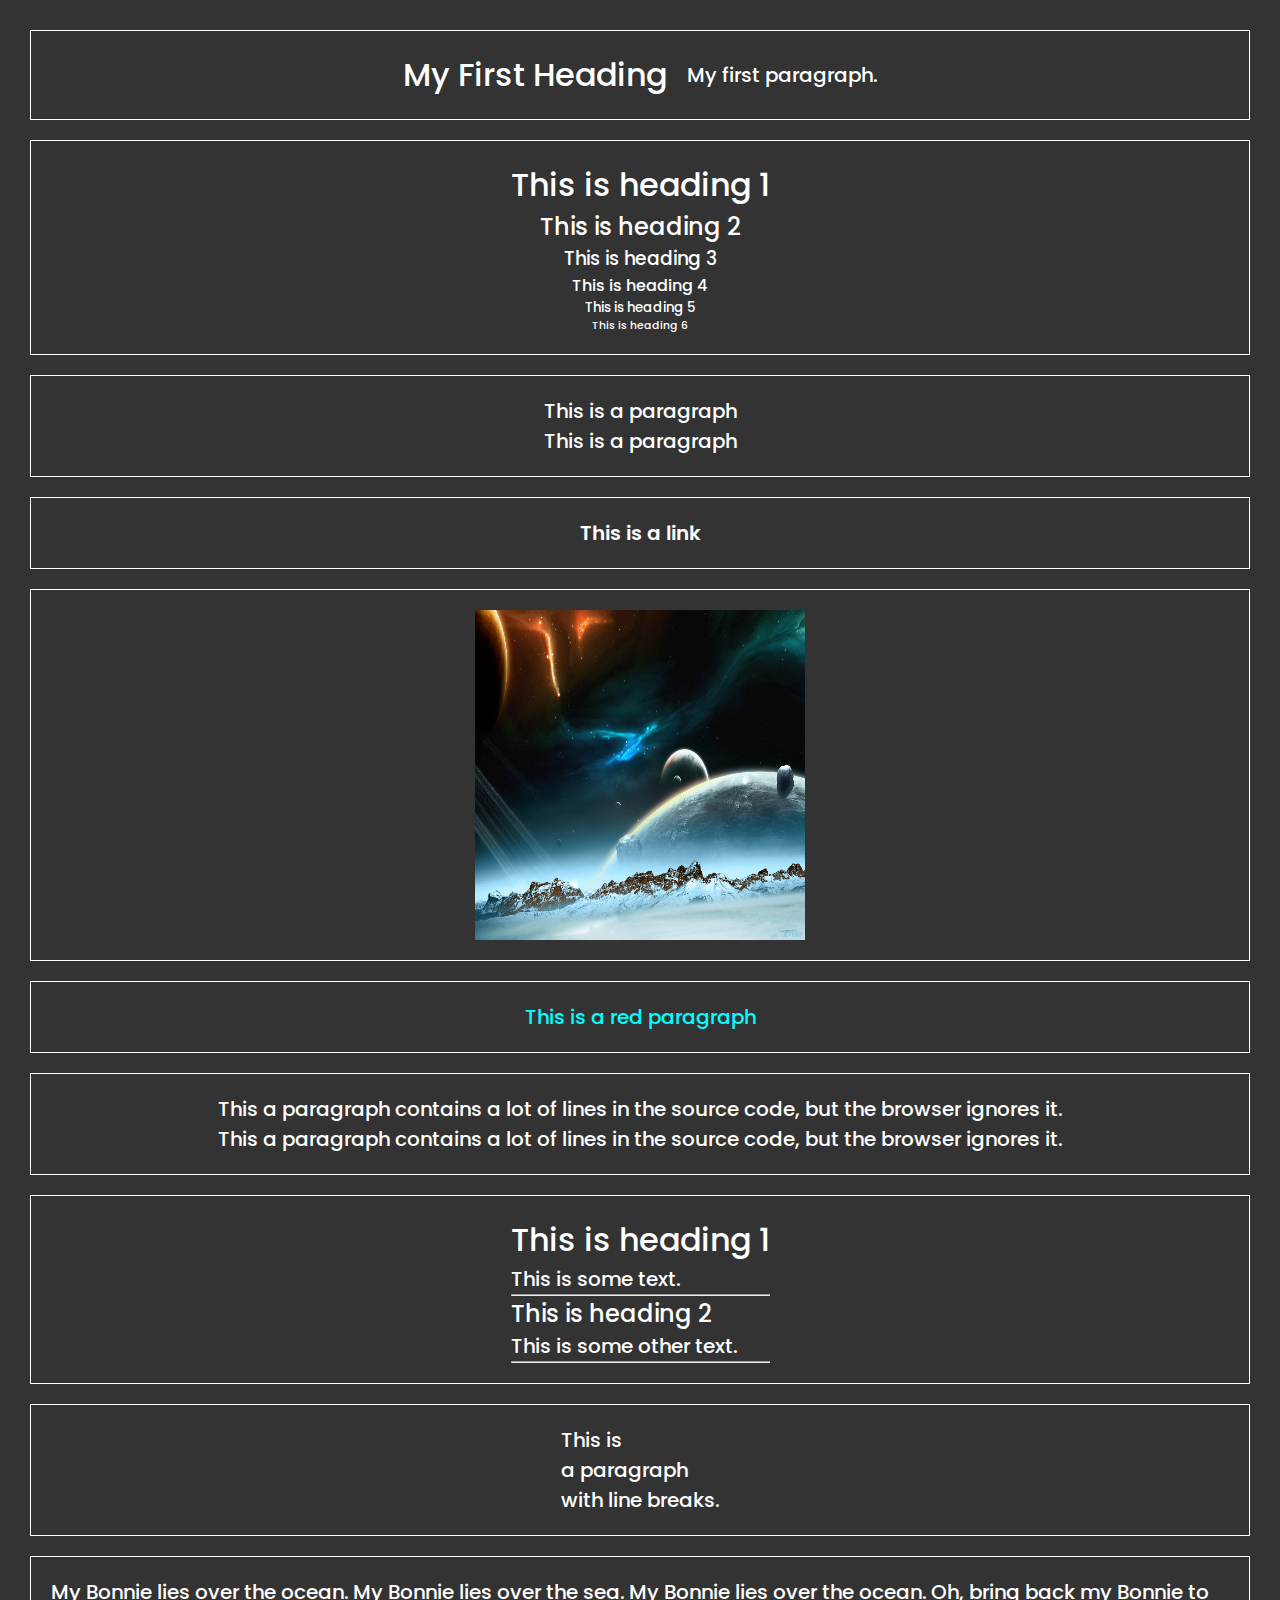
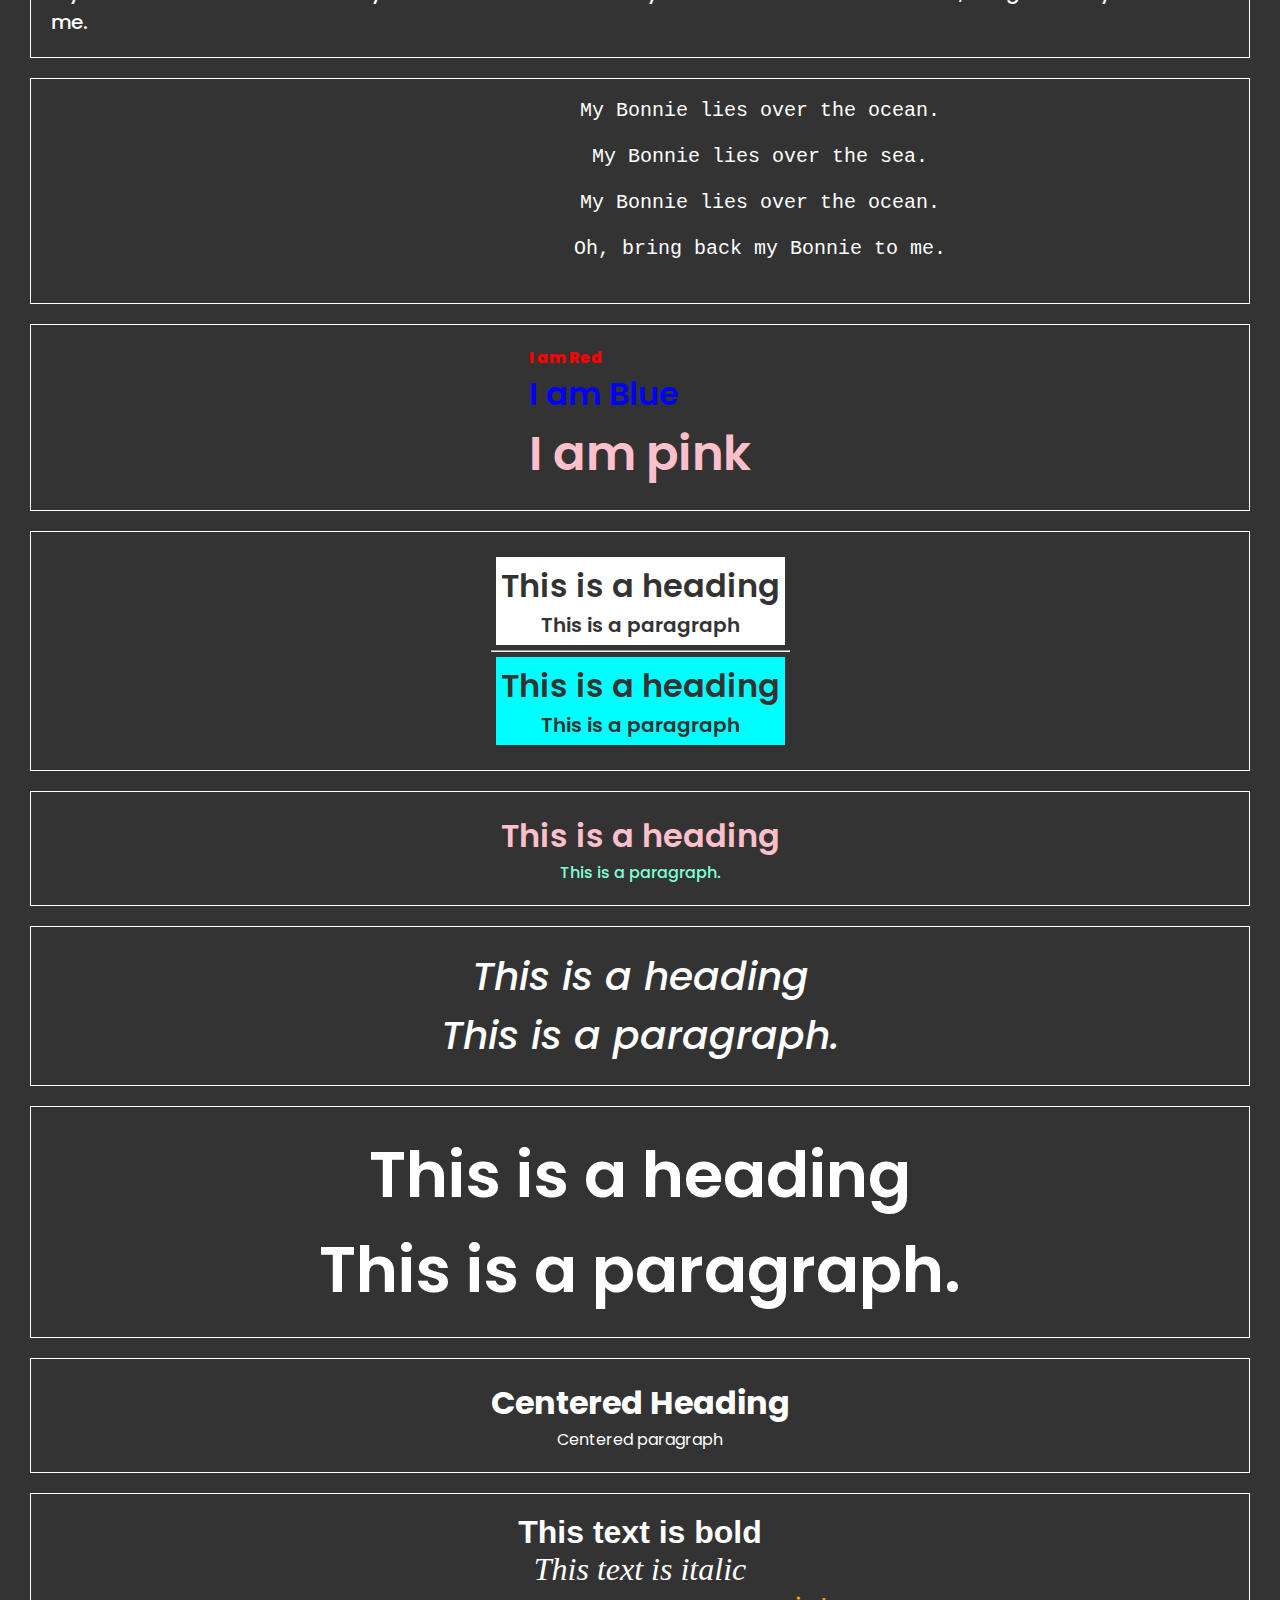
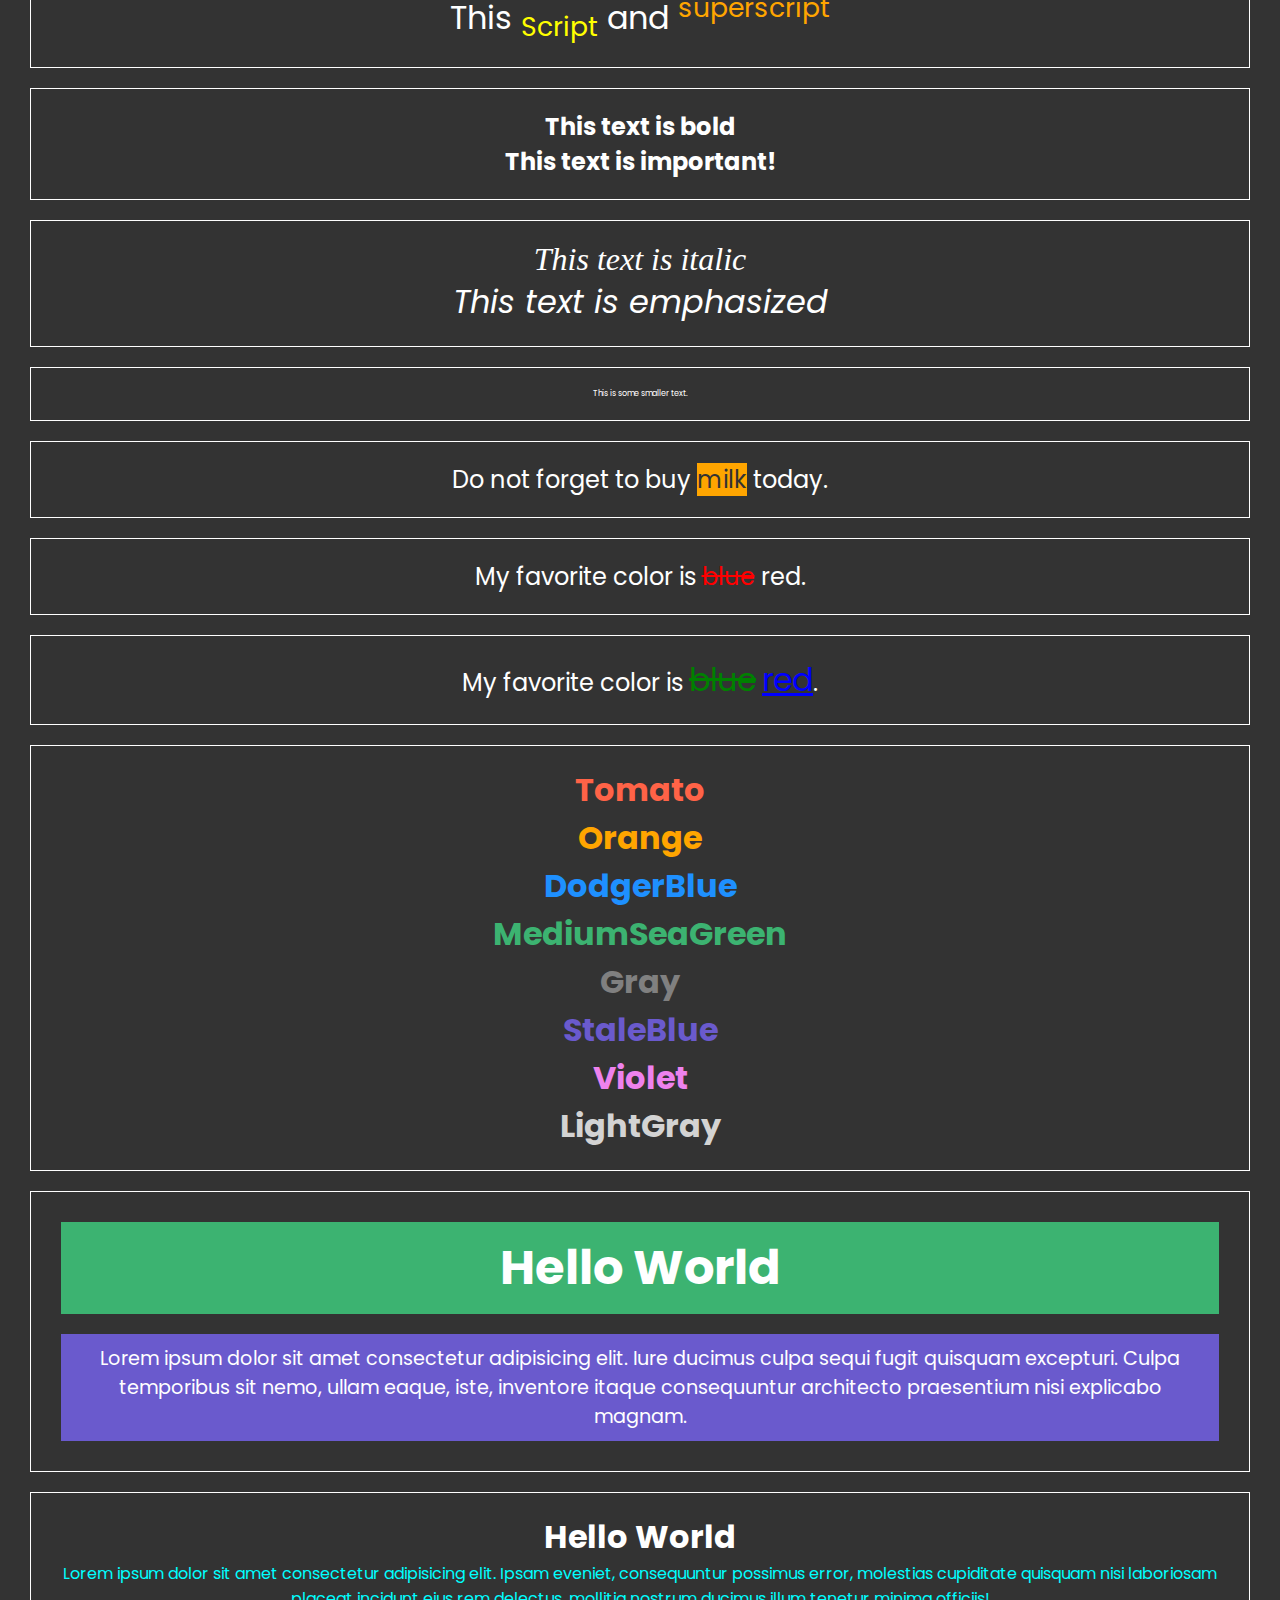
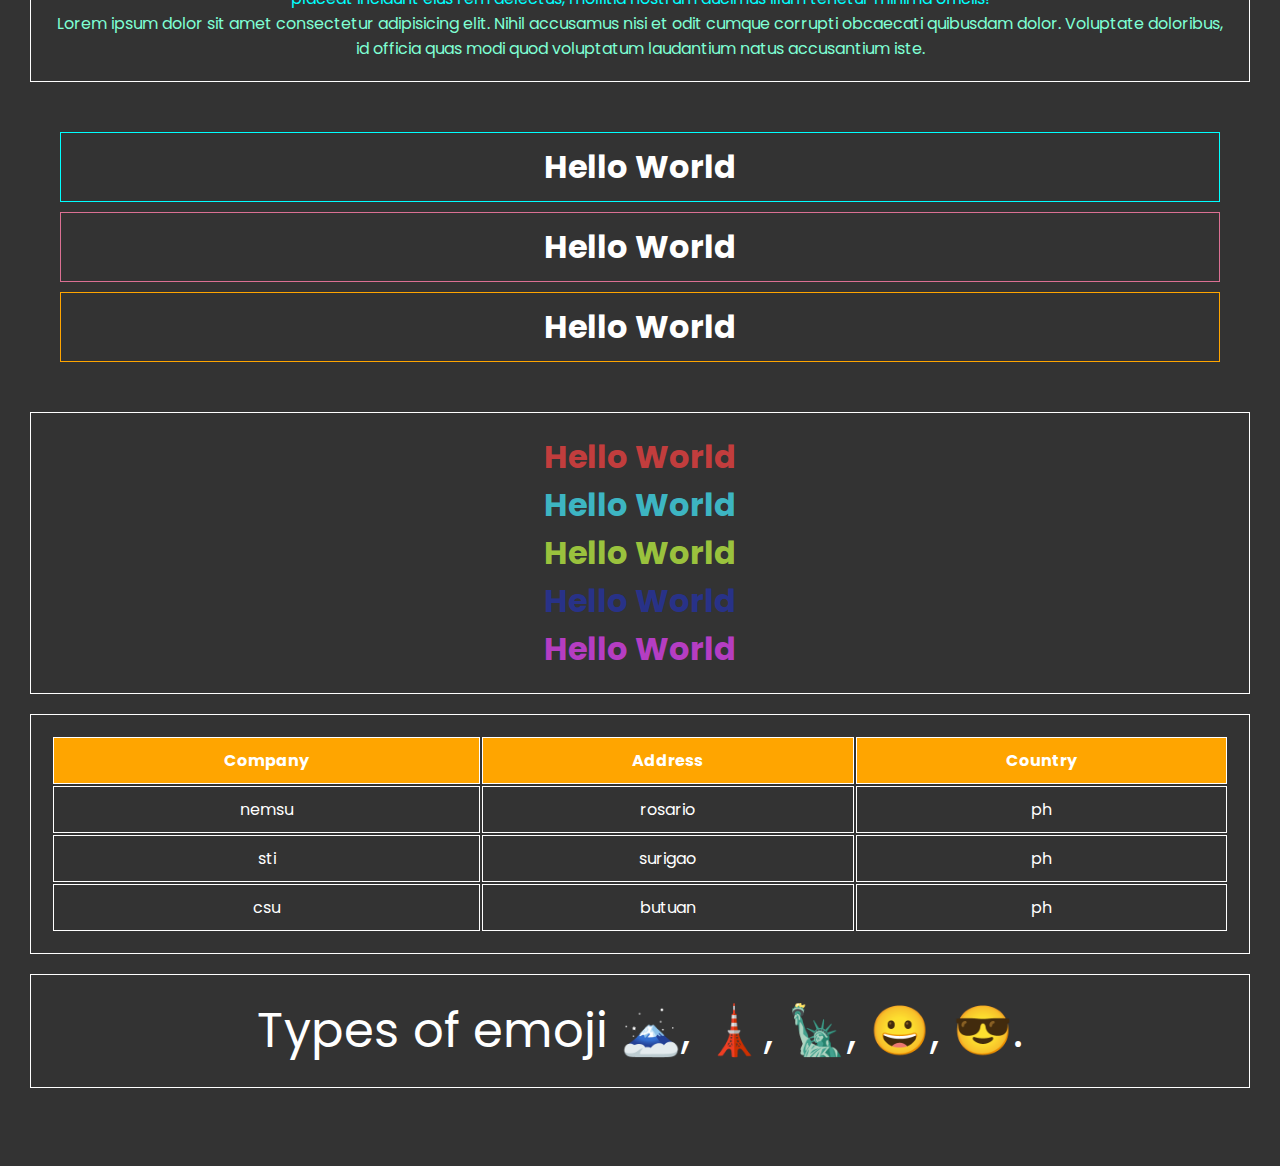
<file: activity/index.html>
<!DOCTYPE html>
<html lang="en">
<head>
    <meta charset="UTF-8">
    <meta name="viewport" content="width=device-width, initial-scale=1.0">
    <style>
        @import url('https://fonts.googleapis.com/css2?family=Poppins:ital,wght@0,100;0,200;0,300;0,400;0,500;0,600;0,700;0,800;0,900;1,100;1,200;1,300;1,400;1,500;1,600;1,700;1,800;1,900&display=swap');

        * {
            margin: 0;
            padding: 0;
            box-sizing: border-box;
        }

        body {
            margin: -20px;
            padding: 30px;
            font-family: "Poppins", sans-serif;
            background: #333;
            max-width: 100%;
        }

        .main {
            width: 100%;
            gap: 20px;
            display: flex;
            align-items: center;
            justify-content: center;
            border: 1px solid #fff;
            margin: 20px;
            padding: 20px;
            cursor: default;
        }

        .text {
            color: #fff;
            font-size: 1.25rem;
            font-weight: 500;
        }

        .title {
            color: #fff;
            font-weight: 500;
        }

        .headings {
            width: 100%;
            text-align: center;
            border: 1px solid #fff;
            margin: 20px;
            padding: 20px;
            cursor: default;
        }

        .paragraph {
            width: 100%;
            display: grid;
            align-items: center;
            justify-content: center;
            border: 1px solid #fff;
            margin: 20px;
            padding: 20px;
            cursor: default;
        }

        .links {
            width: 100%;
            display: grid;
            align-items: center;
            justify-content: center;
            border: 1px solid #fff;
            margin: 20px;
            padding: 20px;
        }

        .links a {
            font-size: 1.25rem;
            font-weight: 600;
            color: #fff;
            cursor: pointer;
            text-decoration: none;
        }

        .image {
            width: 100%;
            display: grid;
            align-items: center;
            justify-content: center;
            border: 1px solid #fff;
            margin: 20px;
            padding: 20px;
        }

        .image img {
            width: 330px;
            height: 330px;
        }

        .colored.text {
            width: 100%;
            display: grid;
            align-items: center;
            justify-content: center;
            border: 1px solid #fff;
            margin: 20px;
            padding: 20px;
        }

        .colored.text .text1 {
            color: aqua;
        }

        .space.text {
            width: 100%;
            display: grid;
            align-items: center;
            justify-content: center;
            border: 1px solid #fff;
            margin: 20px;
            padding: 20px;
        }

        .space.text .text2 {
            font-weight: 500;
        }

        .horizontal.rules {
            width: 100%;
            display: grid;
            align-items: center;
            justify-content: center;
            border: 1px solid #fff;
            margin: 20px;
            padding: 20px;
        }

        .line.break {
            width: 100%;
            display: grid;
            align-items: center;
            justify-content: center;
            border: 1px solid #fff;
            margin: 20px;
            padding: 20px;
        }

        .pre.element{
            width: 100%;
            text-align: center;
            border: 1px solid #fff;
            margin: 20px;
            padding: 20px;
        }

        .style.attribute {
            width: 100%;
            display: grid;
            align-items: center;
            justify-content: center;
            border: 1px solid #fff;
            margin: 20px;
            padding: 20px;
        }

        .title-sm {
            font-size: 1rem;
            color: red;
            font-weight: 800;
        }

        .title-sm1 {
            font-size: 2rem;
            color: blue;
            font-weight: 600;
        }

        .title-sm2 {
            font-size: 3rem;
            font-weight: 600;
            color: pink;
        }

        .background-color {
            width: 100%;
            display: grid;
            align-items: center;
            justify-content: center;
            border: 1px solid #fff;
            margin: 20px;
            padding: 20px;
        }

        .row1 {
            margin: 5px;
            padding: 5px;
            text-align: center;
            background-color: #fff;
        }

        .row1 .title {
            font-weight: 600;
            color: #333;
        }

        .row1 .text {
            font-weight: 600;
            color: #333;
        }

        .row2 {
            padding: 5px;
            margin: 5px;
            text-align: center;
            background-color: aqua;
        }

        .row2 .title {
            font-weight: 600;
            color: #333;
        }

        .row2 .text {
            font-weight: 600;
            color: #333;
        }

        .text-color {
            width: 100%;
            text-align: center;
            border: 1px solid #fff;
            margin: 20px;
            padding: 20px;
        }

        .title-a {
            font-size: 2rem;
            font-weight: 600;
            color: pink;
        }

        .text-a {
            font-size: 1rem;
            font-weight: 500;
            color: aquamarine;
        }

        .fonts {
            width: 100%;
            text-align: center;
            border: 1px solid #fff;
            margin: 20px;
            padding: 20px;
        }

        .a {
            font-size: 2.45rem;
            font-weight: 500;
            color: #fff;
            font-style: oblique;
        }

        .text-size {
            width: 100%;
            text-align: center;
            border: 1px solid #fff;
            margin: 20px;
            padding: 20px;
        }

        .b {
            font-weight: 600;
            font-size:  4rem;
            color: #fff;
        }

        .text-alignment {
            width: 100%;
            text-align: center;
            border: 1px solid #fff;
            margin: 20px;
            padding: 20px;
        }

        .c {
            color: #fff;
        }

        .text-formatting {
            width: 100%;
            text-align: center;
            border: 1px solid #fff;
            margin: 20px;
            padding: 20px;
        }

        .bold {
            color: #fff;
            font-size: 2rem;
            font-weight: 600;
            font-family: Impact, Haettenschweiler, 'Arial Narrow Bold', sans-serif;
        }

        .italic {
            font-size: 2rem;
            font-weight: 500;
            font-family: italic;
            color: #fff;
        }

        .shes {
            color: #fff;
            font-size: 2rem;
        }

        .shes sub {
            color: yellow;
        }

        .shes sup {
            color: orange;
        }

        .b-strong.element {
            width: 100%;
            text-align: center;
            border: 1px solid #fff;
            margin: 20px;
            padding: 20px;
        }

        .txt {
            color: #fff;
            font-size: 1.5rem;
        }

        .i-em.element {
            width: 100%;
            text-align: center;
            border: 1px solid #fff;
            margin: 20px;
            padding: 20px;
        }

        .txt2 {
            font-family: italic;
            font-size: 2rem;
            color: #fff;
        }

        .txt1 {
            font-size: 2rem;
            color: #fff;
        }

        .small {
            width: 100%;
            text-align: center;
            border: 1px solid #fff;
            margin: 20px;
            padding: 20px;
        }

        .q {
            color: #fff;
            font-size: .5rem;
        }

        .mark {
            width: 100%;
            text-align: center;
            border: 1px solid #fff;
            margin: 20px;
            padding: 20px;
        }

        mark {
            color: #333;
            background: orange;
        }

        .del  {
            width: 100%;
            text-align: center;
            border: 1px solid #fff;
            margin: 20px;
            padding: 20px;
        }

        del {
            color: red;
        }

        .ins {
            width: 100%;
            text-align: center;
            border: 1px solid #fff;
            margin: 20px;
            padding: 20px;
        }

        .p {
            font-size: 2rem;
            color: green;
        }

        ins {
            font-size: 2rem;
            color: blue;
        }

        .html-color {
            width: 100%;
            text-align: center;
            border: 1px solid #fff;
            margin: 20px;
            padding: 20px;
        }

        .a1 {
            color: tomato;
        }

        .a2 {
            color: orange;
        }

        .a3 {
            color: dodgerblue;
        }

        .a4 {
            color: mediumseagreen;
        }

        .a5 {
            color: gray;
        }

        .a6 {
            color: slateblue;
        }

        .a7 {
            color: violet;
        }

        .a8 {
            color: lightgray;
        }

        .background-color {
            width: 100%;
            text-align: center;
            border: 1px solid #fff;
            margin: 20px;
            padding: 20px;
        }

        .bc {
            padding: 10px;
            margin: 10px;
            font-size: 3rem;
            color: #fff;
            background: mediumseagreen;
        }

        .bc1 {
            padding: 10px;
            margin: 10px;
            font-size: 1.2rem;
            background: slateblue;
            color: #fff;
        }

        .txt-color {
            width: 100%;
            text-align: center;
            border: 1px solid #fff;
            margin: 20px;
            padding: 20px;
        }

        .tc {
            font-size: 2rem;
            color: #fff;
        }

        .tc1 {
            color: aqua;
        }

        .tc2 {
            color: aquamarine;
        }

        .border-color {
            width: 100%;
            text-align: center;
            margin: 20px;
            padding: 20px;
            color: #fff;
        }

        .b1 {
            padding: 10px;
            margin: 10px;
            border: 1px solid aqua;
        }

        .b2 {
            padding: 10px;
            margin: 10px;
            border: 1px solid palevioletred;
        }

        .b3 {
            padding: 10px;
            margin: 10px;
            border: 1px solid orange;
        }

        .color-values {
            width: 100%;
            text-align: center;
            border: 1px solid #fff;
            margin: 20px;
            padding: 20px;
        }

        .cv {
            color: rgba(235, 65, 65, 0.8);
        }

        .cv1 {
            color: #41daebcc;
        }

        .cv2 {
            color: rgba(184, 235, 65, 0.8);
        }

        .cv3 {
            color: rgba(38, 50, 160, 0.8);
        }

        .cv4 {
            color: rgba(218, 65, 235, 0.8);
        }

        table {
            width: 100%;
            text-align: center;
            border: 1px solid #fff;
            margin: 20px;
            padding: 20px;
        }

        tr th {
            background: orange;
            color: #fff;
            padding: 10px;
            margin: 10px;
            border: 1px solid #fff;
        }

        tr td {
            color: #fff;
            padding: 10px;
            margin: 10px;
            border: 1px solid #fff;
        }

        .emoji {
            width: 100%;
            text-align: center;
            border: 1px solid #fff;
            margin: 20px;
            padding: 20px;
        }

        .emo {
            font-size: 3rem;
            color: #fff;
        }

    </style>
    <title>Activity</title>
</head>
<body>
    
    <div class="activity">
        <div class="container">
            <div class="main">
                <h1 class="title">
                    My First Heading
                </h1>
                <p class="text">
                    My first paragraph.
                </p>
            </div>
            <div class="headings">
                <h1 class="title">
                    This is heading 1
                </h1>
                <h2 class="title">
                    This is heading 2
                </h2>
                <h3 class="title">
                    This is heading 3
                </h3>
                <h4 class="title">
                    This is heading 4
                </h4>
                <h5 class="title">
                    This is heading 5
                </h5>
                <h6 class="title">
                    This is heading 6
                </h6>
            </div>
            <div class="paragraph">
                <p class="text">This is a paragraph</p>
                <p class="text">This is a paragraph</p>
            </div>
            <div class="links">
                <a href="https://www.facebook.com/monsalesji.09">This is a link</a>
            </div>
            <div class="image">
                <img src="a.jpg" alt="" width="104" height="142">
            </div>
            <div class="colored text">
                <p class="text1">This is a red paragraph</p>
            </div>
            <div class="space text">
                <p class="text2">
                    This a paragraph
                    contains a lot of lines
                    in the source code,
                    but the browser
                    ignores it.
                </p>
                <p class="text2">
                    This a paragraph
                    contains               a lot of lines
                    in the source                code,
                    but the               browser
                    ignores it.
                </p>
            </div>
            <div class="horizontal rules">
                <h1 class="title">This is heading 1</h1>
                <p class="text">This is some text.</p>
                <hr>
                <h2 class="title">This is heading 2</h2>
                <p class="text">This is some other text.</p>
                <hr>
            </div>
            <div class="break paragraph">
                <p class="text">
                    This is <br> a paragraph <br> with line breaks.
                </p>
            </div>
            <div class="line break">
                <p class="text">
                    My Bonnie lies over the ocean.

                    My Bonnie lies over the sea.

                    My Bonnie lies over the ocean.

                    Oh, bring back my Bonnie to me.
                </p>
            </div>
            <div class="pre element">
                <pre class="text">
                    My Bonnie lies over the ocean.

                    My Bonnie lies over the sea.

                    My Bonnie lies over the ocean.

                    Oh, bring back my Bonnie to me.
                </pre>
            </div>
            <div class="style attribute">
                <h6 class="title-sm">I am Red</h6>
                <h3 class="title-sm1">I am Blue</h3>
                <h1 class="title-sm2">I am pink</h1>
            </div>
            <div class="background-color">
                <div class="row1">
                    <h1 class="title">This is a heading</h1>
                    <p class="text">This is a paragraph</p>
                </div>
                <hr>
                <div class="row2">
                    <h1 class="title">This is a heading</h1>
                    <p class="text">This is a paragraph</p>
                </div>
            </div>
            <div class="text-color">
                <h1 class="title-a">
                    This is a heading
                </h1>
                <p class="text-a">
                    This is a paragraph.
                </p>
            </div>
            <div class="fonts">
                <h1 class="a">
                    This is a heading
                </h1>
                <p class="a">
                    This is a paragraph.
                </p>
            </div>
            <div class="text-size">
                <h1 class="b">This is a heading</h1>
                <p class="b">This is a paragraph.</p>
            </div>
            <div class="text-alignment">
                <h1 class="c">
                    Centered Heading
                </h1>
                <p class="c">
                    Centered paragraph
                </p>
            </div>
            <div class="text-formatting">
                <p class="bold">
                    <b>
                        This text is bold
                    </b>
                </p>
                <p class="italic">
                    <i>
                        This text is italic
                    </i>
                </p>
                <p class="shes">This <sub> Script</sub> and <sup> superscript</sup></p>
            </div>
            <div class="b-strong element">
                <b class="txt">This text is bold</b> <br>
                <strong class="txt">This text is important!</strong>
            </div>
            <div class="i-em element">
                <i class="txt2">This text is italic</i> <br>
                <em class="txt1">This text is emphasized</em>
            </div>
            <div class="small">
                <p class="q">
                    This is some smaller text.
                </p>
            </div>
            <div class="mark">
                <p class="txt">Do not forget to buy <mark> milk</mark> today.</p>
            </div>
            <div class="del">
                <p class="txt">
                    My favorite color is <del> blue</del> red.
                </p>
            </div>
            <div class="ins">
                <p class="txt">My favorite color is <del class="p"> blue</del> <ins> red</ins>.</p>
            </div>
            <div class="html-color">
                <h1 class="a1">Tomato</h1>
                <h1 class="a2">Orange</h1>
                <h1 class="a3">DodgerBlue</h1>
                <h1 class="a4">MediumSeaGreen</h1>
                <h1 class="a5">Gray</h1>
                <h1 class="a6">StaleBlue</h1>
                <h1 class="a7">Violet</h1>
                <h1 class="a8">LightGray</h1>
            </div>
            <div class="background-color">
                <h1 class="bc">Hello World</h1>
                <p class="bc1">Lorem ipsum dolor sit amet consectetur adipisicing elit. Iure ducimus culpa sequi fugit quisquam excepturi. Culpa temporibus sit nemo, ullam eaque, iste, inventore itaque consequuntur architecto praesentium nisi explicabo magnam.</p>
            </div>
            <div class="txt-color">
                <h1 class="tc">Hello World</h1>
                <p class="tc1">Lorem ipsum dolor sit amet consectetur adipisicing elit. Ipsam eveniet, consequuntur possimus error, molestias cupiditate quisquam nisi laboriosam placeat incidunt eius rem delectus, mollitia nostrum ducimus illum tenetur minima officiis!</p>
                <p class="tc2">Lorem ipsum dolor sit amet consectetur adipisicing elit. Nihil accusamus nisi et odit cumque corrupti obcaecati quibusdam dolor. Voluptate doloribus, id officia quas modi quod voluptatum laudantium natus accusantium iste.</p>
            </div>
            <div class="border-color">
                <h1 class="b1">Hello World</h1>
                <h1 class="b2">Hello World</h1>
                <h1 class="b3">Hello World</h1>
            </div>
            <div class="color-values">
                <h1 class="cv">Hello World</h1>
                <h1 class="cv1">Hello World</h1>
                <h1 class="cv2">Hello World</h1>
                <h1 class="cv3">Hello World</h1>
                <h1 class="cv4">Hello World</h1>
            </div>
            <div class="table">
                <table>
                    <tr>
                        <th>Company</th>
                        <th>Address</th>
                        <th>Country</th>
                    </tr>
                    <tr>
                        <td>nemsu</td>
                        <td>rosario</td>
                        <td>ph</td>
                    </tr>
                    <tr>
                        <td>sti</td>
                        <td>surigao</td>
                        <td>ph</td>
                    </tr>
                    <tr>
                        <td>csu</td>
                        <td>butuan</td>
                        <td>ph</td>
                    </tr>
                </table>
            </div>
            <div class="emoji">
                <p class="emo">
                    Types of emoji &#128507, &#128508, &#128509, &#128512, &#128526.
                </p>
            </div>
        </div>
    </div>

</body>
</html>
</file>
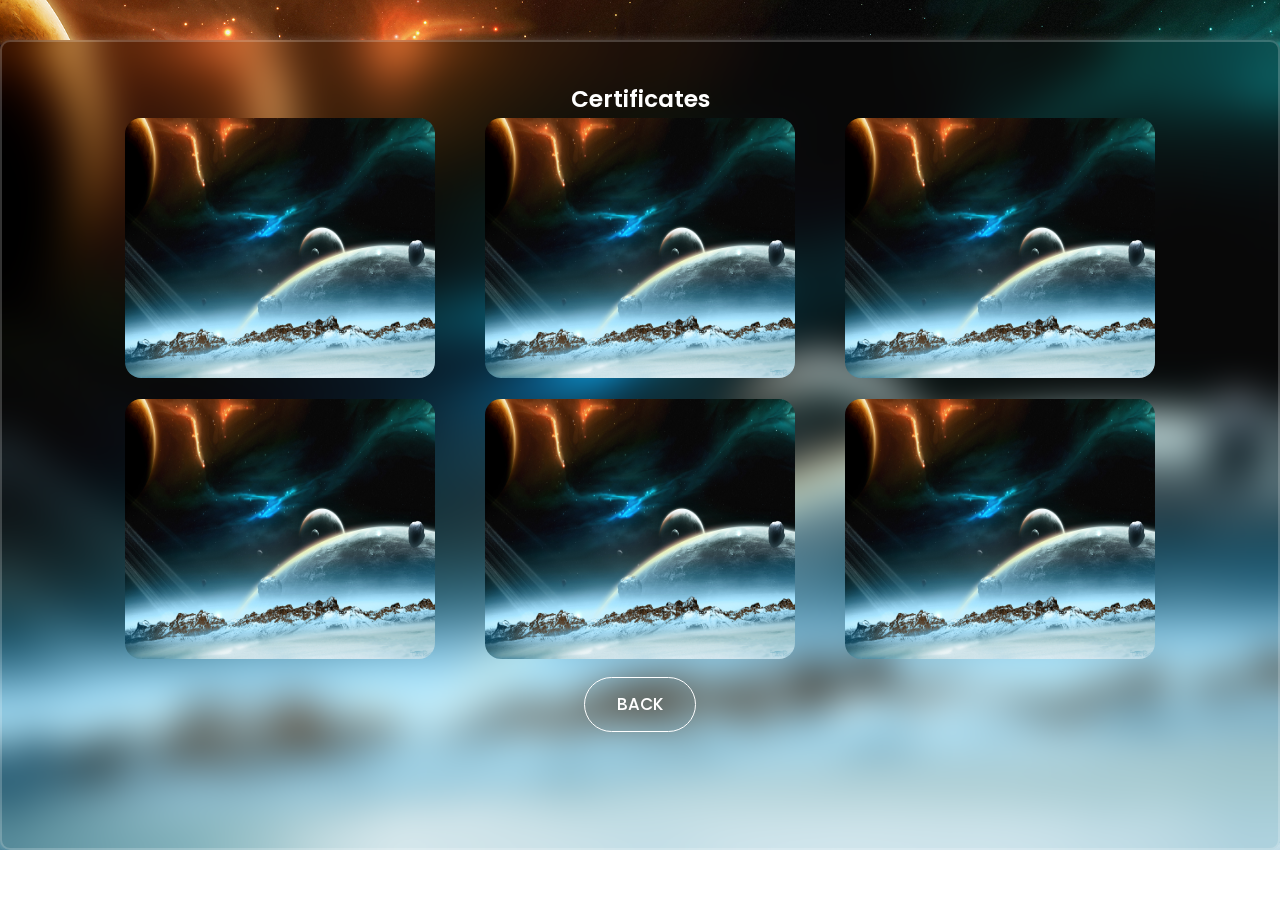
<file: readmore.html>
<!DOCTYPE html>
<html lang="en">
<head>
    <link rel="stylesheet" href="a.css">
    <link rel="stylesheet" href="https://cdnjs.cloudflare.com/ajax/libs/font-awesome/6.7.1/css/all.min.css"/>
    <link href='https://unpkg.com/boxicons@2.1.4/css/boxicons.min.css' rel='stylesheet'>
    <meta charset="UTF-8">
    <meta name="viewport" content="width=device-width, initial-scale=1.0">
    <title>Ji Monsales</title>
</head>
<body>

    <section class="portfolio section">
        <div class="container">
            <div class="section-body">
                <h3 class="title-sm cert">
                    Certificates    
                </h3>
            </div>

            <div class="grid">
                <div class="grid-item">
                    <div class="gallery-image">
                        <img src="./pic/a.jpg" alt="">
                        <img src="./pic/a.jpg" alt="">
                        <img src="./pic/a.jpg" alt="">
                    </div>
                </div>
                <div class="grid-item2">
                    <div class="gallery-image">
                        <img src="./pic/a.jpg" alt="">
                        <img src="./pic/a.jpg" alt="">
                        <img src="./pic/a.jpg" alt="">
                    </div>
                </div>
                <div class="grid-item4">
                    <a href="about.html" class="btn">Back</a>
                </div>
            </div>
        </div>
    </section>

    <script>
        const scriptURL = 'https://script.google.com/macros/s/AKfycbwtIibh5ILyo20Wy3j2Qn0Sh673TDePcXDPNGn8oiinK5xqaIMm8axoL-drhiWzuixs/exec'
        const form = document.forms['submit-to-google-sheet']
      
        form.addEventListener('submit', e => {
          e.preventDefault()
          fetch(scriptURL, { method: 'POST', body: new FormData(form)})
            .then(response => console.log('Success!', response))
            .catch(error => console.error('Error!', error.message))
        })
      </script>
    <script src="./js/node.js"></script>
    <script src="./js/isotope.pkgd.min.js"></script>
    <script src="https://cdnjs.cloudflare.com/ajax/libs/jquery/3.5.1/jquery.min.js"></script>
    <script src="https://unpkg.com/swiper/swiper-bundle.min.js"></script>
</body>
</html>
</file>
<file: a.css>
@import url('https://fonts.googleapis.com/css2?family=Poppins:ital,wght@0,100;0,200;0,300;0,400;0,500;0,600;0,700;0,800;0,900;1,100;1,200;1,300;1,400;1,500;1,600;1,700;1,800;1,900&display=swap');
*, *::before,
*::after{
    margin: 0;
    padding: 0;
    box-sizing: border-box;
}

body,
button,
input,
textarea {
    transition: .5s;
    display: flex;
    justify-content: center;
    align-items: center;
    max-height: 100vh;
    background: url('./pic/a.jpg') no-repeat;
    background-size: cover;
    background-position: center;
    font-family: 'Poppins', sans-serif;
}

a {
    text-decoration: none;
}

ul {
    list-style: none;
}

img {
    width: 100%;
}

button {
    background: none;
}

header {
    margin-top: 2.5rem;
    height: 90vh;
    background: transparent;
    border: 2px solid rgba(255, 255, 255, .2);
    backdrop-filter: blur(20px);
    box-shadow: 0 0 10px rgba(255, 255, 255, .2);
    border-radius: 10px;
    width: 85rem;
    overflow: hidden;
}

nav {
    margin: 1.5px;
    padding: 15px;
    width: 100%;
    position: relative;
    z-index: 50;
}

nav .container { 
    display: flex;    
    justify-content: space-between;
    height: 6rem;
    align-items: center;
}

.logo {
    width: 11rem;
    display: flex;
    align-items: center;
}

.link {
    display: flex;
}

.link a {       
    display: inline-block;
    padding: .9rem 1.2rem;
    color: #fff;
    font-size: 1.05rem;
    text-transform: uppercase;
    font-weight: 500;
    line-height: 1;
    margin-left: 1rem;
    transition: .3s;
}

.link a:hover {
    color: aqua;
}

.header-content .container.grid-2 {
    grid-template-columns: 2.5fr 3.5fr;
    min-height: calc(100vh - 6rem);
    padding-bottom: 2.5rem;
    text-align: left;
}

.column-1 {
    cursor: default;
    margin-bottom: 7rem;
    margin-right: 1.5rem;
}

.column-2 {
    margin-left: 1.5rem;
}

.grid-2 {
    display: grid;
    grid-template-columns: repeat(2, 1fr);
    align-items: center;
    justify-content: center;
}

.container {
    max-width: 92rem;
    padding: 0 4rem;
    margin: 0 auto;
    position: relative;
    z-index: 5;
}

.header-title {
    font-size: 3.8rem;
    line-height: .8;
    color: #fff;
}

.header-title {
    margin: 2.15rem 0;
}

.text {
    cursor: default ;
    font-size: 1.25rem;
    color: #fff; 
    line-height: 1.6;
}

.text {
    margin: 2.15rem 0;
}

p > span {
    height: 1.25em;
    position: relative;
    display: inline-block;
    color: aqua;
    vertical-align: bottom;
    overflow: hidden;
}

p > span > span {
    display: block;
    animation: animateWords 5s infinite ease;
}

h1 span {
    height: 1.25em;
    position: relative;
    display: inline-block;
    color: aqua;
    vertical-align: bottom;
    overflow: hidden;
}

@keyframes animateWords {
    0% { transform: translateY(0%);}
    50% { transform: translateY(-100%);}
    50% { transform: translateY(-200%);}
}

.btn {
    margin-top: .5rem;
    display: inline-block;
    padding: .85rem 2rem;
    border: 1px solid #fff;
    background-color: none;
    color: #fff;
    border-radius: 2rem;
    font-size: 1.05rem;
    text-transform: uppercase;
    font-weight: 500;
    transition: .3s;
}

.btn:hover {
    background-color: aqua;
    color: #333;
}

.image {
    display: flex;
    align-items: center;
    justify-content: center;
}

.header-content .image .img-element {
    max-width: 500px;
    margin-bottom: 5rem;
}


.links a {
    color: #fff;
    cursor: pointer;
}

.links a i {
    border-radius: 50%;
    border: 1px solid #fff;
    margin: .5rem;
    padding: 10px;
}

i:hover {
    background-color: aqua;
    color: #333;
}

/* Services */

.services {
    margin-top: 2.5rem;
    height: 90vh;
    background: transparent;
    border: 2px solid rgba(255, 255, 255, .2);
    backdrop-filter: blur(20px);
    box-shadow: 0 0 10px rgba(255, 255, 255, .2);
    border-radius: 10px;
    width: 85rem;
    overflow: hidden;
}

.section-header {
    text-align: center;
    margin-bottom: 1.5rem;
}

.title {
    cursor: default;
    color: #fff;
    position: relative;
    display: inline;
    padding-bottom: 1rem;
    line-height: 1;
    font-size: 2.8rem;
    margin-bottom: 0.6rem;
}

.title:before {
    content: attr(data-title);
    display: block;
    margin-bottom: .4rem;
    color: aqua;
    font-size: 1.15rem;
    text-transform: uppercase;
    letter-spacing: 3px;
    font-weight: 500;
}

.title:after {
    background-color: aqua;
    content: "";
    position: absolute;
    width: 90px;
    height: 5px;
    border-radius: 3px;
    bottom: 0;
    left: 50%;
    transform: translateX(-100%);
}

.section-header {
    max-width: 600px;
    margin: 0 auto;
}

.card {
    border: 1px solid #fff;
    transition: .3s;
    border-radius: 2rem;
    width: 100%;
    display: flex;
    align-items: center;
    justify-content: center;
    padding: 3rem 2rem;
    overflow: hidden;
    text-align: center;
    max-width: 390px;
    min-height: 380px;
}

.card:hover {
    transform: translatey(-2rem);
    box-shadow: 10px 10px 10px rgba(255, 255, 255, .2);
    border-color: aqua;
}

.cards {
    display: flex;
    justify-content: space-around;
    flex-wrap: wrap;
    width: 100%;
}

.card-wrap {
    margin: 1.7rem .8rem;
}

.icon {
    margin-bottom: 1.7rem;
    width: 90px;
}

.title-sm {
    cursor: default;
    color: #fff;
    font-weight: 600;
    font-size: 1.6rem;
}

.card .title-sm {
    line-height: .8;
}

.card .text {
    font-size: 1.15rem;
    margin: 1.rem 0;
}

.btn.small {
    padding: .7rem 1.8rem;
    font-size: 1rem;
}

/* readmore Section */

.portfolio {
    margin-top: 2.5rem;
    height: 90vh;
    position: relative;
    background: transparent;
    border: 2px solid rgba(255, 255, 255, .2);
    backdrop-filter: blur(20px);
    box-shadow: 0 0 10px rgba(255, 255, 255, .2);
    border-radius: 10px;
    width: 85rem;
    overflow: hidden;
}

.cert {
    font-weight: 600;
    font-size: 1.45rem;
    margin: 2.5rem;
    display: flex;
    align-items: center;
    justify-content: center;
}

.section-footer {
    margin: 20px;
}

.grid {
    margin-top: -5.8rem;
    padding: 15px;
    width: 100%;
    position: relative;
    z-index: 50;
}

.grid-item {
    display: flex;
    justify-content: center;
}

.grid-item2 {
    margin-top: -3.7rem;
    display: flex;
    justify-content: center;
}

.gallery-image {
    display: flex;
    margin: 15px;
}

.gallery-image img {
    border-radius: 26px;
    margin: 15px;
    padding: 10px;
    display: inline-block;
    width: 330px;
    height: 280px;
}

.grid-item4{
    display: flex;
    justify-content: center;
    margin-top: -1.9rem;
}

.grid-item3 {
    display: flex;
    justify-content: center;
    margin-top: -7.5rem;
}

/* About section */

.section-body {
    margin-top: 2.5rem;
}

.about {
    margin-top: 2.5rem;
    height: 90vh;
    background: transparent;
    border: 2px solid rgba(255, 255, 255, .2);
    backdrop-filter: blur(20px);
    box-shadow: 0 0 10px rgba(255, 255, 255, .2);
    border-radius: 10px;
    width: 85rem;
    overflow: hidden;
}

.about img {
    max-width: 400px;
}


.about .text {
    margin-top: .5rem;
}

.skills {
    margin: 1.5rem 0 2.5rem 0;
}

.skill {
    margin: 1rem 0;
}

.skill-title {
    margin-bottom: .3rem;
    color: #fff;
    font-weight: 600;
}

.records {
    position: relative;
    padding: 2.5rem;
}

/* Contact and Footer */

/* Contact */

.contact-box {
    width: 100%;
    border: 1px solid #fff;
    padding: .5rem;
    border-radius: 45px;
    display: grid;
    grid-template-columns: repeat(2, 1fr);
}

.contact-info {
    padding-right: 2rem;
}

.contact-form {
    padding-left: 2rem;
}

.title1 {
    display: flex;
    cursor: default;
    justify-content: center;
    color: #fff;
    font-size: 2rem;
}

.information-wrap {
    margin-top: .5rem;
}

.information {
    display: flex;
    align-items: center;
    justify-content: center;
}

.information:not(:last-child) {
    margin: 1.3rem;
}

.contact-icon {
    display: inline-block;
    color: #fff;
    cursor: pointer;
    border-radius: 50%;
    border: 1px solid #fff;
    padding: 10px;
}

.contact-icon1 a {
    color: #fff;
}

.contact-icon1 i{
    display: inline-block;
    color: #fff;
    cursor: pointer;
    border-radius: 50%;
    border: 1px solid #fff;
    padding: 10px;
}

.contact-icon1 i:hover {
    background-color: aqua;
    color: #333;
}

.contact-icon:hover {
    background-color: aqua;
    color: #333;
}

.info-text {
    display: flex;
    justify-content: center;
    cursor: default;
    font-size: 1.3rem;
    color: #fff;
}

.contact-form .row {
    width: 100%;
    display: grid;
    grid-template-columns: repeat(auto-fit, minmax(130px, 1fr));
    grid-column-gap: .6rem;
}

.contact-input {
    padding: 1.2rem 2.1rem;
    margin: .6rem 0;
    border: 1px solid #fff;
    outline: none;
    background: none;
    border-radius: 4rem;
    font-weight: 600;
    font-size: 1rem;
    color: #fff;
}

.contact-input::placeholder {
    font-weight: 400;
}

.contact-input.textarea {
    resize: none;
    min-height: 100px;
}

/* Footer */

.footer nav {
    margin-bottom: -15px;
}

.footer {
    margin-top: 2.5rem;
    height: 90vh;
    background: transparent;
    border: 2px solid rgba(255, 255, 255, .2);
    backdrop-filter: blur(20px);
    box-shadow: 0 0 10px rgba(255, 255, 255, .2);
    border-radius: 10px;
    width: 85rem;
    overflow: hidden;
}

.footer .grid-4 {
    display: flex;
    justify-content: center;
    align-items: center;
    margin-top: 10%;
    display: grid;
    grid-template-columns: 3.5fr 2fr 2fr 3fr;
}

.more {
    margin-top: 2.5rem;
    display: flex;
    justify-content: center;
    align-items: center;
}

.grid-4-col {
    padding: 0 1.7rem;
}

.logo1 {
    width: 100px;
}

.footer .title-sm {
    cursor: default;
    color: #fff;
    margin-bottom: .9rem;
}

.footer .text {
    color: #fff;
}

.footer-links a {
    color: #888;
    font-size: 1.25rem;
    display: inline-block;
    margin-bottom: .4rem;
    transition: .3s;
}

.footer-links a:hover {
    color: aqua;
}

.footer-input-wrap {
    border: 1px solid #fff;
    display: grid;
    grid-template-columns: auto 50px;
    width: 100%;
    height: 50px;
    border-radius: 30px;
    overflow: hidden;
    margin-top: 1.2rem;
}

.footer-input { 
    background: none;
    color: #fff;
    outline: none;
    border: none;
    padding: 0 1.5rem;
    font-size: 1.1rem;
    transition: .3s;
}

.focus {
    background: #fff;
}

.copyright {
    display: flex;
    justify-content: center;
    align-items: center;
    margin-top: 10%;
    cursor: default;
}

.text1 {
    cursor: default;
    font-size: 20px;
    font-weight: 500;
    color: #fff;
}

.copyright .text1 span a {
    color: aqua;
    cursor: pointer;
}

/* Responsive */

@media screen {
    
}
</file>
